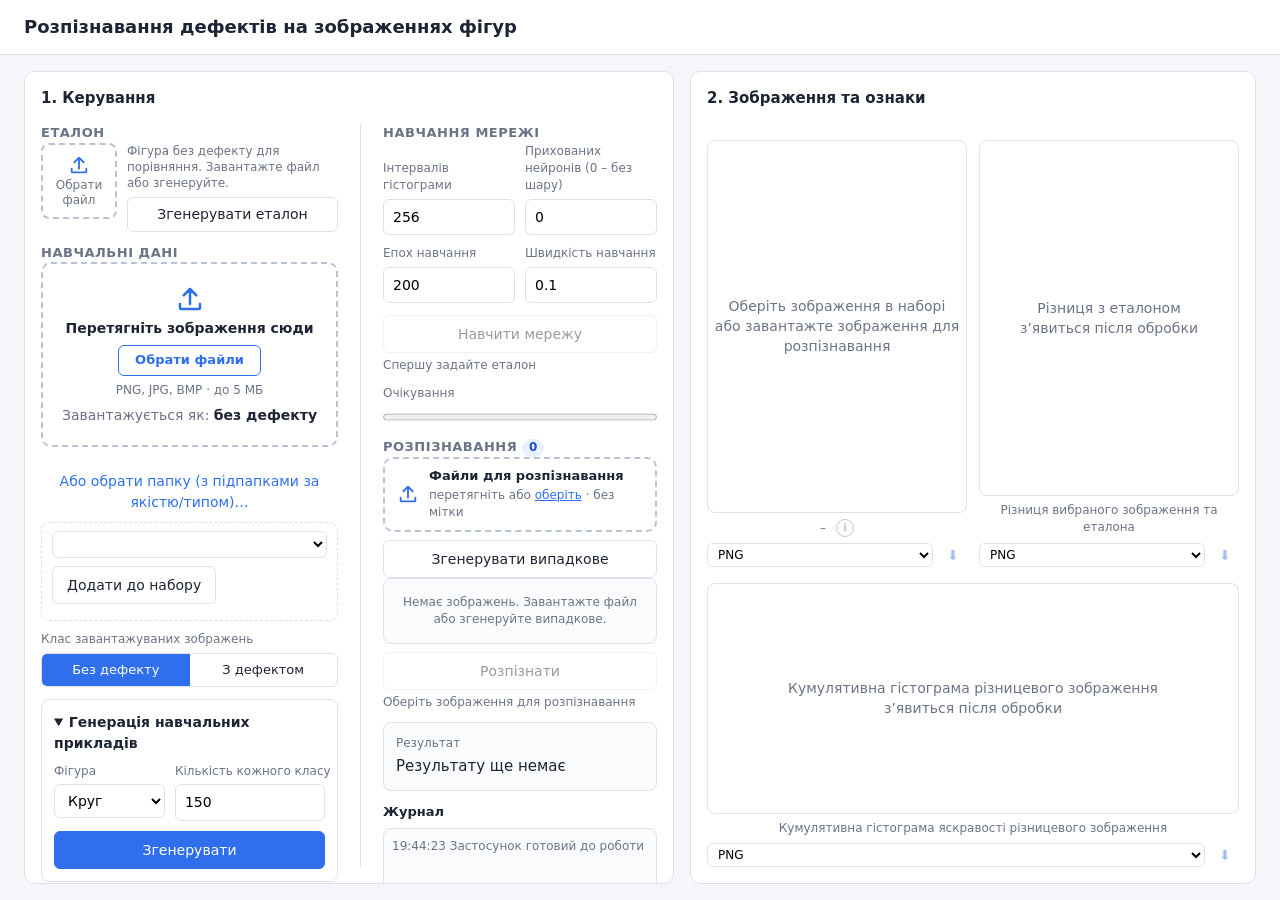
<file: index.html>
<!DOCTYPE html>
<html lang="uk">
<head>
  <meta charset="UTF-8">
  <meta name="viewport" content="width=device-width, initial-scale=1">
  <title>Розпізнавання дефектів фігур</title>
  <link rel="stylesheet" href="style.css">
</head>
<body>
  <header class="topbar">
    <h1>Розпізнавання дефектів на зображеннях фігур</h1>
  </header>

  <main class="layout">

    <!-- БЛОК 1: керування (дані, навчання, розпізнавання) -->
    <section class="panel" aria-labelledby="h-ctl">
      <h2 id="h-ctl">1. Керування</h2>

      <div class="ctl-grid">

        <!-- ліва частина: навчальні дані -->
        <div class="sub">
          <h3 class="group">Еталон</h3>
          <div class="ref-row">
            <label id="ref-drop" class="ref-box" data-num="1" tabindex="0" role="button" aria-label="Еталон: не задано. Натисніть, щоб завантажити файл" aria-describedby="err-ref">
              <input id="ref-input" type="file" accept="image/png,image/jpeg,image/bmp" hidden>
              <img id="ref-img" alt="" hidden>
              <span id="ref-ph"><svg class="ico" viewBox="0 0 24 24" width="22" height="22" aria-hidden="true" focusable="false"><path d="M12 16V4m0 0L7 9m5-5 5 5M4 16v3a1 1 0 0 0 1 1h14a1 1 0 0 0 1-1v-3" fill="none" stroke="currentColor" stroke-width="2" stroke-linecap="round" stroke-linejoin="round"/></svg><span>Обрати файл</span></span>
            </label>
            <div class="ref-side">
              <p id="ref-info" class="ref-info">Фігура без дефекту для порівняння. Завантажте файл або згенеруйте.</p>
              <button id="btn-gen-ref" class="btn" data-num="2">Згенерувати еталон</button>
            </div>
          </div>
          <div id="err-ref" class="field-err" aria-live="polite"></div>

          <h3 class="group">Навчальні дані</h3>

          <label id="dropzone" class="dropzone" data-num="3" tabindex="0" role="button" aria-describedby="drop-cls err-train-drop">
            <input id="file-input" type="file" accept="image/png,image/jpeg,image/bmp" multiple hidden>
            <svg class="ico" viewBox="0 0 24 24" width="30" height="30" aria-hidden="true" focusable="false"><path d="M12 16V4m0 0L7 9m5-5 5 5M4 16v3a1 1 0 0 0 1 1h14a1 1 0 0 0 1-1v-3" fill="none" stroke="currentColor" stroke-width="2" stroke-linecap="round" stroke-linejoin="round"/></svg>
            <strong>Перетягніть зображення сюди</strong>
            <span class="fake-btn">Обрати файли</span>
            <span class="drop-fmt">PNG, JPG, BMP · до 5 МБ</span>
            <span id="drop-cls" class="drop-cls"></span>
          </label>
          <div id="err-train-drop" class="field-err" aria-live="polite"></div>

          <div class="folder-add" data-num="29">
            <input id="folder-input" type="file" webkitdirectory multiple hidden>
            <button id="btn-folder-pick" class="btn link" type="button">Або обрати папку (з підпапками за якістю/типом)…</button>
          </div>
          <div id="folder-panel" class="folder-panel" data-num="30" hidden>
            <label for="folder-scope" class="sr-only">Яку частину папки додати до навчального набору</label>
            <select id="folder-scope" aria-label="Яку частину папки додати"></select>
            <button id="btn-folder-add" class="btn" type="button">Додати до набору</button>
            <p id="folder-breakdown" class="folder-breakdown"></p>
          </div>

          <fieldset class="field" data-num="4">
            <legend>Клас завантажуваних зображень</legend>
            <div class="segmented">
              <label><input type="radio" name="cls" value="ok" checked><span>Без дефекту</span></label>
              <label><input type="radio" name="cls" value="defect"><span>З дефектом</span></label>
            </div>
          </fieldset>

          <details class="generator" open>
            <summary>Генерація навчальних прикладів</summary>
            <div class="grid2">
              <div class="field" data-num="5">
                <label for="shape">Фігура</label>
                <select id="shape">
                  <option value="circle">Круг</option>
                  <option value="square">Квадрат</option>
                </select>
              </div>
              <div class="field" data-num="6">
                <label for="count">Кількість кожного класу</label>
                <input id="count" type="number" min="1" max="1000" value="150" aria-describedby="count-err">
                <small id="count-err" class="field-err" aria-live="polite"></small>
              </div>
            </div>
            <button id="btn-generate" class="btn" data-num="7">Згенерувати</button>
          </details>

          <div class="list-head">
            <h3>Навчальний набір <span id="counter" class="badge">0</span></h3>
            <button id="btn-clear" class="btn link" data-num="9" disabled>Очистити</button>
          </div>
          <ul id="dataset" class="dataset" data-num="8" role="listbox" aria-label="Навчальний набір"></ul>
        </div>

        <!-- права частина: навчання та розпізнавання -->
        <div class="sub">
          <h3 class="group">Навчання мережі</h3>
          <div class="grid2">
            <div class="field" data-num="10">
              <label for="bins">Інтервалів гістограми</label>
              <input id="bins" type="number" min="4" max="256" value="256" aria-describedby="params-err">
            </div>
            <div class="field" data-num="11">
              <label for="hidden">Прихованих нейронів (0 – без шару)</label>
              <input id="hidden" type="number" min="0" max="64" value="0" aria-describedby="params-err">
            </div>
            <div class="field" data-num="12">
              <label for="epochs">Епох навчання</label>
              <input id="epochs" type="number" min="1" max="10000" value="200" aria-describedby="params-err">
            </div>
            <div class="field" data-num="13">
              <label for="lr">Швидкість навчання</label>
              <input id="lr" type="number" min="0.001" max="1" step="0.001" value="0.1" aria-describedby="params-err">
            </div>
          </div>
          <div id="params-err" class="field-err" aria-live="polite"></div>

          <button id="btn-train" class="btn block" data-num="14" disabled aria-describedby="hint-train">Навчити мережу</button>
          <p id="hint-train" class="hint" hidden></p>

          <div class="progress-wrap" data-num="15">
            <div id="progress-label" class="progress-label">Очікування</div>
            <progress id="progress" max="100" value="0" aria-labelledby="progress-label"></progress>
          </div>

          <h3 class="group">Розпізнавання <span id="test-counter" class="badge">0</span></h3>
          <label id="test-drop" class="dropzone compact" data-num="16" tabindex="0" role="button" aria-describedby="err-test-drop">
            <input id="test-input" type="file" accept="image/png,image/jpeg,image/bmp" multiple hidden>
            <svg class="ico" viewBox="0 0 24 24" width="22" height="22" aria-hidden="true" focusable="false"><path d="M12 16V4m0 0L7 9m5-5 5 5M4 16v3a1 1 0 0 0 1 1h14a1 1 0 0 0 1-1v-3" fill="none" stroke="currentColor" stroke-width="2" stroke-linecap="round" stroke-linejoin="round"/></svg>
            <span class="dz-text"><strong>Файли для розпізнавання</strong>
            <span>перетягніть або <u>оберіть</u> · без мітки</span></span>
          </label>
          <div id="err-test-drop" class="field-err" aria-live="polite"></div>
          <button id="btn-gen-test" class="btn block" data-num="17">Згенерувати випадкове</button>
          <ul id="tests" class="strip-list" data-num="18" role="listbox" aria-label="Зображення для розпізнавання"></ul>
          <button id="btn-classify" class="btn block" data-num="19" disabled aria-describedby="hint-classify">Розпізнати</button>
          <p id="hint-classify" class="hint" hidden></p>

          <div id="result" class="result" data-num="20" aria-live="polite">
            <div class="result-title">Результат</div>
            <div id="result-body" class="result-body">Результату ще немає</div>
          </div>

          <div class="log-head"><h3>Журнал</h3></div>
          <ol id="log" class="log" data-num="21" role="log" aria-live="polite"></ol>
        </div>
      </div>
    </section>

    <!-- БЛОК 2: візуалізація -->
    <section class="panel center" aria-labelledby="h-view">
      <h2 id="h-view">2. Зображення та ознаки</h2>

      <div class="view-row">
        <figure class="view" data-num="22">
          <div class="frame">
            <canvas id="preview" width="512" height="512" role="img" aria-label="Зображення не вибрано"></canvas>
            <div id="preview-badge" class="res-badge" aria-hidden="true" hidden></div>
            <div id="preview-ph" class="ph">Оберіть зображення в наборі<br>або завантажте зображення для розпізнавання</div>
          </div>
          <figcaption>
            <span id="preview-name">–</span>
            <button id="info-toggle" class="info-btn" type="button" data-num="25" aria-expanded="false" aria-controls="info-panel" title="Інформація про файл" disabled>ℹ</button>
          </figcaption>
          <div id="info-panel" class="info-panel" hidden></div>
          <div class="save-row" data-num="26">
            <label for="save-preview-fmt" class="sr-only">Формат збереження зображення</label>
            <select id="save-preview-fmt" aria-label="Формат файлу">
              <option value="png">PNG</option>
              <option value="jpg">JPG</option>
              <option value="bmp">BMP</option>
            </select>
            <button id="save-preview-btn" class="btn link" type="button" disabled aria-label="Завантажити зображення файлом" title="Завантажити зображення файлом">⬇</button>
          </div>
        </figure>

        <figure class="view" data-num="23">
          <div class="frame">
            <canvas id="diff" width="512" height="512" role="img" aria-label="Різницеве зображення з’явиться після реалізації алгоритму"></canvas>
            <div id="diff-ph" class="ph">Різниця з еталоном<br>з’явиться після обробки</div>
          </div>
          <figcaption>Різниця вибраного зображення та еталона</figcaption>
          <div class="save-row" data-num="27">
            <label for="save-diff-fmt" class="sr-only">Формат збереження різницевого зображення</label>
            <select id="save-diff-fmt" aria-label="Формат файлу">
              <option value="png">PNG</option>
              <option value="jpg">JPG</option>
              <option value="bmp">BMP</option>
            </select>
            <button id="save-diff-btn" class="btn link" type="button" disabled aria-label="Завантажити різницеве зображення файлом" title="Завантажити різницеве зображення файлом">⬇</button>
          </div>
        </figure>
      </div>

      <figure class="view wide" data-num="24">
        <div class="frame">
          <canvas id="hist" width="1040" height="400" role="img" aria-label="Кумулятивна гістограма яскравості різницевого зображення (з’явиться після реалізації алгоритму)"></canvas>
          <div id="hist-ph" class="ph">Кумулятивна гістограма різницевого зображення<br>з’явиться після обробки</div>
        </div>
        <figcaption>Кумулятивна гістограма яскравості різницевого зображення</figcaption>
        <div class="save-row" data-num="28">
          <label for="save-hist-fmt" class="sr-only">Формат збереження гістограми</label>
          <select id="save-hist-fmt" aria-label="Формат файлу">
            <option value="png">PNG</option>
            <option value="jpg">JPG</option>
            <option value="bmp">BMP</option>
          </select>
          <button id="save-hist-btn" class="btn link" type="button" disabled aria-label="Завантажити гістограму файлом" title="Завантажити гістограму файлом">⬇</button>
        </div>
      </figure>
    </section>
  </main>

  <script src="lib/brain.min.js"></script>
  <script src="algorithm.js"></script>
  <script src="app.js"></script>
</body>
</html>
</file>
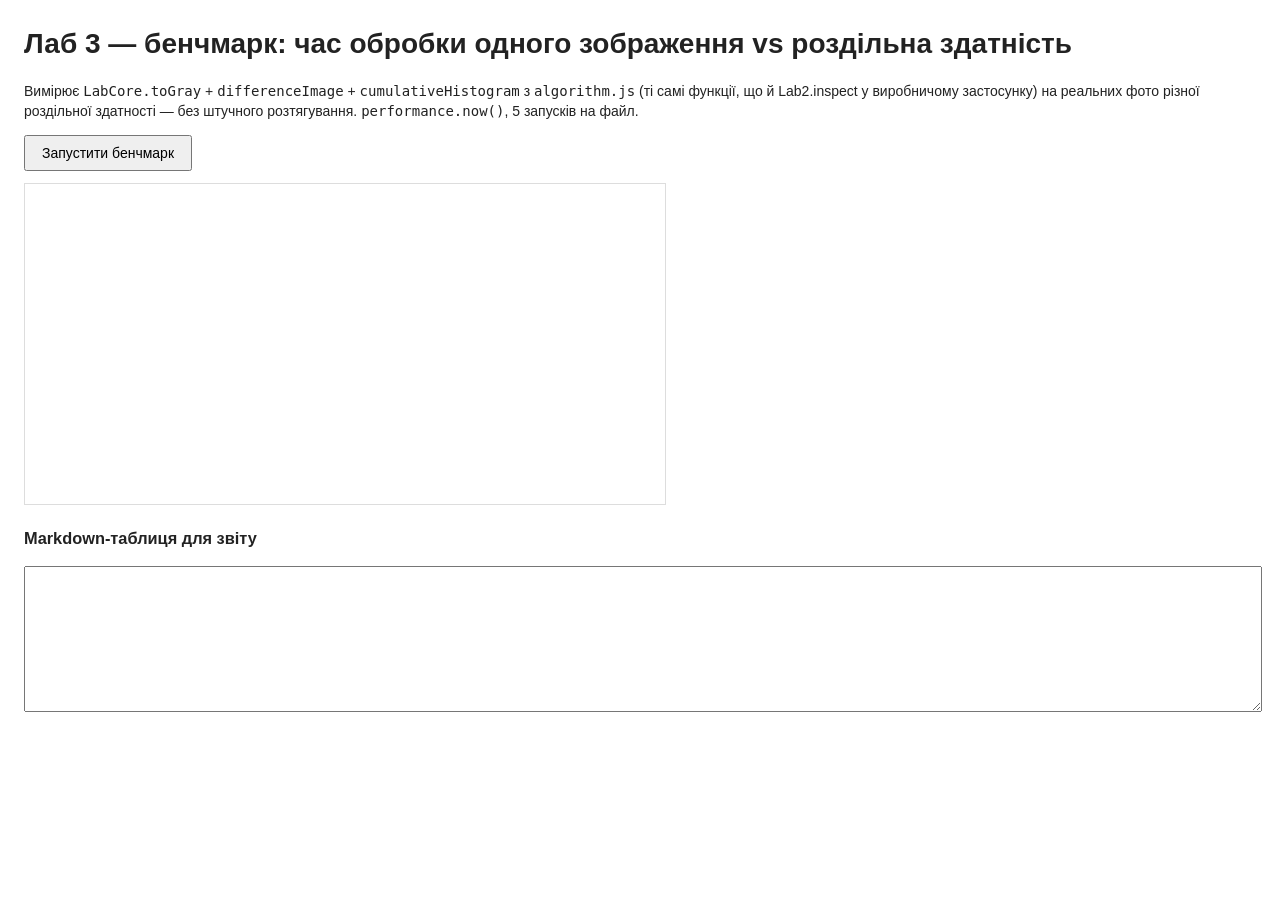
<file: bench.html>
<!DOCTYPE html>
<html lang="uk">
<head>
  <meta charset="UTF-8">
  <title>Лаб 3 — бенчмарк продуктивності</title>
  <style>
    body { font: 14px/1.4 sans-serif; margin: 24px; color: #222; }
    textarea { width: 100%; height: 140px; font: 12px monospace; }
    table.bench-table { border-collapse: collapse; font-size: 12px; margin-top: 12px; }
    table.bench-table th, table.bench-table td { border: 1px solid #ccc; padding: 4px 7px; text-align: right; }
    table.bench-table th:first-child, table.bench-table td:first-child { text-align: left; }
    #chart { border: 1px solid #ddd; margin-top: 12px; }
    button { padding: 8px 16px; font-size: 14px; }
    #status { margin-left: 10px; color: #666; }
  </style>
</head>
<body>
  <h1>Лаб 3 — бенчмарк: час обробки одного зображення vs роздільна здатність</h1>
  <p>Вимірює <code>LabCore.toGray</code> + <code>differenceImage</code> + <code>cumulativeHistogram</code> з
    <code>algorithm.js</code> (ті самі функції, що й Lab2.inspect у виробничому застосунку) на реальних фото
    різної роздільної здатності — без штучного розтягування. <code>performance.now()</code>, 5 запусків на файл.</p>

  <!-- Джерела тестових зображень: локальний HTTP-сервер поза репозиторієм (щоб не комітити фото в git). -->
  <textarea id="sources" hidden>[
    {"name":"small",  "url":"http://localhost:8001/small_480.jpg"},
    {"name":"medium", "url":"http://localhost:8001/medium_720.jpg"},
    {"name":"large",  "url":"http://localhost:8001/large_1080.jpg"},
    {"name":"4K",     "url":"http://localhost:8001/xl_2160.jpg"},
    {"name":"xxl",    "url":"http://localhost:8001/xxl_5000.jpg"},
    {"name":"native", "url":"http://localhost:8001/native_full.jpg"}
  ]</textarea>

  <button id="btn-run">Запустити бенчмарк</button><span id="status"></span>

  <div id="results"></div>
  <canvas id="chart" width="640" height="320"></canvas>

  <h3>Markdown-таблиця для звіту</h3>
  <textarea id="markdown" readonly></textarea>

  <script src="algorithm.js"></script>
  <script src="bench.js"></script>
</body>
</html>
</file>
<file: style.css>
:root {
  --bg: #f4f6f9;
  --panel: #ffffff;
  --text: #1d2433;
  --muted: #6b7486;
  --line: #dde2ea;
  --accent: #2f6fed;
  --accent-soft: #e8f0ff;
  --ok: #15803d;
  --bad: #c62828;
  --radius: 10px;
}

* { box-sizing: border-box; }

body {
  margin: 0;
  height: 100vh;
  min-height: 760px;
  display: flex;
  flex-direction: column;
  font: 14px/1.45 system-ui, -apple-system, "Segoe UI", Roboto, sans-serif;
  color: var(--text);
  background: var(--bg);
}

.topbar {
  padding: 14px 24px;
  background: var(--panel);
  border-bottom: 1px solid var(--line);
  display: flex;
  align-items: baseline;
  gap: 16px;
  flex-wrap: wrap;
}
.topbar h1 { font-size: 18px; margin: 0; }
.subtitle { color: var(--muted); }

.layout {
  display: grid;
  grid-template-columns: 650px minmax(300px, 1fr);
  gap: 16px;
  padding: 16px 24px;
  flex: 1;
  min-height: 0;
  grid-template-rows: minmax(0, 1fr);
}

.panel {
  background: var(--panel);
  border: 1px solid var(--line);
  border-radius: var(--radius);
  padding: 16px;
  display: flex;
  flex-direction: column;
  min-height: 0;
  overflow-y: auto;
}
.panel h2 { font-size: 15px; margin: 0 0 14px; }
.ctl-grid { display: grid; grid-template-columns: 1fr 1fr; gap: 0 22px; flex: 1; min-height: 0; }
.sub { display: flex; flex-direction: column; min-height: 0; min-width: 0; }
.sub + .sub { border-left: 1px solid var(--line); padding-left: 22px; }
.panel h3 { font-size: 13px; margin: 0; }

.field { margin: 0 0 12px; padding: 0; border: 0; position: relative; }
.field label, .field legend {
  display: block; font-size: 12px; color: var(--muted); margin-bottom: 4px; padding: 0;
}
input[type=number], select {
  width: 100%; padding: 7px 9px; font: inherit;
  border: 1px solid var(--line); border-radius: 6px; background: #fff;
}
input:focus-visible, select:focus-visible, .btn:focus-visible, .dropzone:focus-visible {
  outline: 2px solid var(--accent); outline-offset: 1px;
}
input:invalid { border-color: var(--bad); }

/* повідомлення про помилки та підказки */
.field-err { color: var(--bad); font-size: 12px; margin-top: 4px; }
.field-err:empty { display: none; }
.hint { margin: 4px 0 0; font-size: 12px; color: var(--muted); }
.hint[hidden] { display: none; }
input[aria-invalid="true"] { border-color: var(--bad); }
.drop-cls { margin-top: 2px; }
.drop-cls b { color: var(--text); }

/* file uploader */
.dropzone {
  position: relative;
  display: flex; flex-direction: column; gap: 4px; align-items: center; justify-content: center;
  text-align: center; padding: 20px 12px; margin-bottom: 14px;
  border: 2px dashed #b9c3d6; border-radius: var(--radius);
  color: var(--muted); cursor: pointer; transition: .15s;
}
.dropzone strong { color: var(--text); }
.dropzone .ico, .ref-box .ico { color: var(--accent); flex: none; }
.fake-btn {
  display: inline-block; margin: 2px 0; padding: 5px 16px; border: 1px solid var(--accent); border-radius: 6px;
  background: #fff; color: var(--accent); font-weight: 600; font-size: 13px;
}
.dropzone:hover .fake-btn, .dropzone.drag .fake-btn { background: var(--accent); color: #fff; }
.drop-fmt { font-size: 12px; }
.dropzone:hover, .dropzone.drag { border-color: var(--accent); background: var(--accent-soft); }

/* segmented control */
.segmented { display: flex; border: 1px solid var(--line); border-radius: 6px; overflow: hidden; }
.segmented label { flex: 1; margin: 0; }
.segmented input { position: absolute; opacity: 0; pointer-events: none; }
.segmented span {
  display: block; text-align: center; padding: 7px 4px; cursor: pointer; color: var(--text); font-size: 13px;
}
.segmented input:checked + span { background: var(--accent); color: #fff; }
.segmented input:focus-visible + span { outline: 2px solid var(--accent); outline-offset: -2px; }

.generator { margin-bottom: 16px; border: 1px solid var(--line); border-radius: 8px; padding: 8px 12px 12px; }
.generator summary { cursor: pointer; font-weight: 600; padding: 4px 0 10px; }
.generator .field { margin-bottom: 10px; }
.generator .grid2 { margin-bottom: 10px; align-items: start; grid-template-columns: minmax(0, .85fr) minmax(0, 1.15fr); }
.generator .grid2 label { white-space: nowrap; }   /* підписи в одному рядку, щоб поля були на одному рівні */

/* buttons */
.btn {
  font: inherit; padding: 8px 14px; border: 1px solid var(--line); border-radius: 6px;
  background: #fff; color: var(--text); cursor: pointer; position: relative;
}
.btn:hover:not(:disabled) { border-color: var(--accent); color: var(--accent); }
.btn.primary { background: var(--accent); border-color: var(--accent); color: #fff; }
.btn.primary:hover:not(:disabled) { background: #2559c4; color: #fff; }
.btn:disabled { opacity: .45; cursor: not-allowed; }
.btn.link { border: 0; background: none; color: var(--accent); padding: 2px 4px; }
.generator .btn { width: 100%; }
.btn.block { width: 100%; }
.group { margin: 4px 0 10px; font-size: 13px; color: var(--muted); text-transform: uppercase; letter-spacing: .04em; }
.group:not(:first-of-type) { margin-top: 12px; }
.grid2 { display: grid; grid-template-columns: 1fr 1fr; gap: 10px 10px; align-items: end; }
.grid2 .field { margin: 0; }
#btn-train { margin-top: 12px; }
.progress-wrap { margin-top: 10px; }
.dropzone.compact { flex-direction: row; gap: 10px; padding: 8px 12px; margin-bottom: 8px; font-size: 12px; text-align: left; }
.dropzone.compact strong { font-size: 13px; }
.dropzone.compact .dz-text { display: flex; flex-direction: column; gap: 1px; min-width: 0; }
.dropzone.compact u { color: var(--accent); text-decoration: underline; }
.test-row-unused { display: flex; gap: 8px; align-items: center; margin-bottom: 8px; }
.chip {
  flex: 1; min-width: 0; display: flex; align-items: center; gap: 6px; padding: 3px 6px; height: 36px;
  border: 1px solid var(--line); border-radius: 6px; background: #fafbfd; font-size: 12px;
}
.chip.empty { color: var(--muted); }
.chip img { width: 28px; height: 28px; object-fit: contain; border: 1px solid var(--line); border-radius: 4px; background: #fff; }
.chip .name { flex: 1; min-width: 0; overflow: hidden; text-overflow: ellipsis; white-space: nowrap; }
.chip .del {
  border: 0; background: none; color: var(--muted); cursor: pointer; font-size: 16px; line-height: 1; padding: 0 2px;
}
.chip .del:hover { color: var(--bad); }

/* еталон */
.ref-row { display: flex; gap: 10px; align-items: stretch; }
.ref-box {
  position: relative; flex: 0 0 76px; width: 76px; height: 76px; display: flex; align-items: center; justify-content: center;
  border: 2px dashed #b9c3d6; border-radius: 8px; background: #fff; color: var(--muted); font-size: 12px; cursor: pointer;
}
.ref-box:hover, .ref-box.drag { border-color: var(--accent); background: var(--accent-soft); }
.ref-box:focus-visible { outline: 2px solid var(--accent); outline-offset: 1px; }
.ref-box img { position: absolute; inset: 0; width: 100%; height: 100%; object-fit: contain; border-radius: 6px; }
.ref-box.has { border-style: solid; border-color: var(--line); }
#ref-ph { display: flex; flex-direction: column; align-items: center; gap: 2px; text-align: center; line-height: 1.2; }
#ref-ph[hidden] { display: none; }
.ref-box .ico { display: block; }
.ref-box.has::after {   /* підказка, що рамку можна натиснути, щоб замінити еталон */
  content: 'Замінити'; position: absolute; left: 0; right: 0; bottom: 0; padding: 2px 0; font-size: 12px; text-align: center;
  color: #fff; background: rgba(0, 0, 0, .65); opacity: 0; transition: opacity .15s;
}
.ref-box.has:hover::after, .ref-box.has:focus-visible::after { opacity: 1; }
@media (hover: none) { .ref-box.has::after { opacity: 1; } }
.ref-side { flex: 1; min-width: 0; display: flex; flex-direction: column; justify-content: space-between; gap: 6px; }
.ref-info { margin: 0; font-size: 12px; color: var(--muted); line-height: 1.35; }
.ref-info b { color: var(--text); }
.ref-side .btn { padding: 6px 10px; }

/* dataset list */
.list-head { display: flex; justify-content: space-between; align-items: center; margin-bottom: 8px; }
.badge {
  display: inline-block; min-width: 22px; padding: 0 6px; text-align: center;
  background: var(--accent-soft); color: #1d4ed8; border-radius: 11px; font-size: 12px; text-transform: none; letter-spacing: 0;
}
.dataset {
  list-style: none; margin: 0; padding: 0; flex: 1; min-height: 120px; overflow: auto;
  display: grid; grid-template-columns: repeat(3, 1fr); gap: 8px; position: relative;
  align-content: start;
}
.dataset .placeholder {
  grid-column: 1 / -1; color: var(--muted); text-align: center; padding: 16px 8px;
  border: 1px dashed var(--line); border-radius: 8px;
}
.thumb {
  align-self: start;
  position: relative; border: 2px solid var(--line); border-radius: 8px; overflow: hidden;
  background: #fff; cursor: pointer;
  height: 0; padding-bottom: 100%;   /* квадрат від ширини; рядки сітки не стискаються */
}
.thumb img { position: absolute; inset: 0; width: 100%; height: 100%; object-fit: contain; display: block; }
.thumb.selected { border-color: var(--accent); box-shadow: 0 0 0 2px var(--accent-soft); }
.thumb .tag {
  position: absolute; left: 0; right: 0; bottom: 0; font-size: 12px; text-align: center;
  color: #fff; padding: 1px 0;
}
.thumb.ok .tag { background: var(--ok); }
.thumb.defect .tag { background: var(--bad); }
.thumb .del {
  position: absolute; top: 2px; right: 2px; width: 24px; height: 24px; line-height: 22px;
  border: 0; border-radius: 50%; background: rgba(0,0,0,.65); color: #fff; font-size: 16px;
  cursor: pointer; padding: 0; opacity: 0;
}
.thumb:hover .del, .thumb:focus .del { opacity: 1; }
@media (hover: none) { .thumb .del { opacity: 1; } }   /* на дотик наведення немає – кнопка видима завжди */
.thumb:focus-visible { outline: 2px solid var(--accent); outline-offset: 2px; }

/* смуга зображень для розпізнавання (центральна колонка) */
.test-strip { position: relative; }
.strip-title { font-size: 12px; color: var(--muted); margin-bottom: 4px; }
.strip-list {
  position: relative; margin-bottom: 8px !important; list-style: none; margin: 0; padding: 3px; display: flex; gap: 8px; overflow-x: auto; min-height: 66px; align-items: center; flex: none;
  border: 1px solid var(--line); border-radius: 8px; background: #fafbfd;
}
.strip-list .thumb { flex: 0 0 56px; width: 56px; height: 56px; padding-bottom: 0; }
.strip-list .thumb.done { border-color: #b9c3d6; }
.strip-list .thumb.done.selected { border-color: var(--accent); }
.strip-list .thumb.done::after {
  content: '✓'; position: absolute; left: 0; bottom: 0; width: 18px; height: 18px; font-size: 12px; line-height: 18px;
  text-align: center; color: #fff; background: var(--muted); border-top-right-radius: 4px;
}
.strip-list .placeholder { flex: 1; text-align: center; color: var(--muted); font-size: 12px; padding: 0 8px; }

/* center views */
.center { gap: 16px; }
.view {
  margin: 0; position: relative; text-align: center;
  display: flex; flex-direction: column; min-height: 0;
}
.view-row { display: flex; gap: 12px; flex: 3; min-height: 0; }
.view-row .view { flex: 1; min-width: 0; }
.test-strip { flex: none; }
.view.wide { flex: 2; }
.frame {
  position: relative; flex: 1; min-height: 180px;
  border: 1px solid var(--line); border-radius: 8px; background: #fff;
}
.frame canvas {
  position: absolute; inset: 0; width: 100%; height: 100%; object-fit: contain;
}
/* зображення та різниця — завжди квадратні 1:1; cover замість contain,
   щоб блок заповнювався по висоті без білих смуг на вузьких макетах */
.view-row .frame canvas { object-fit: cover; }
.view .ph {
  position: absolute; inset: 0; display: flex; align-items: center; justify-content: center;
  color: var(--muted); text-align: center; pointer-events: none;
}
.view.filled .ph { display: none; }
.view figcaption { color: var(--muted); font-size: 12px; margin-top: 6px; }

.sr-only {
  position: absolute; width: 1px; height: 1px; padding: 0; margin: -1px;
  overflow: hidden; clip: rect(0, 0, 0, 0); white-space: nowrap; border: 0;
}
.info-btn {
  position: relative; display: inline-grid; place-items: center; width: 18px; height: 18px; margin-left: 6px;
  border: 1px solid var(--muted); border-radius: 50%; background: none; color: var(--muted);
  font-size: 11px; line-height: 1; cursor: pointer; vertical-align: middle;
}
.info-btn:hover:not(:disabled), .info-btn[aria-expanded="true"] { border-color: var(--accent); color: var(--accent); }
.info-btn:disabled { opacity: .4; cursor: not-allowed; }
.info-panel {
  margin-top: 4px; padding: 8px 10px; border: 1px solid var(--line); border-radius: 6px;
  background: var(--accent-soft); font-size: 12px; color: #333; text-align: left;
}
.info-panel dl { display: grid; grid-template-columns: auto 1fr; gap: 2px 8px; margin: 0; }
.info-panel dt { color: var(--muted); }
.info-panel dd { margin: 0; }
.save-row { position: relative; display: flex; gap: 6px; justify-content: center; margin-top: 6px; }
.save-row select { border: 1px solid var(--line); border-radius: 6px; font-size: 12px; padding: 3px 6px; }
.save-row .btn { font-size: 14px; padding: 3px 8px; line-height: 1; }

.folder-add { position: relative; margin: 8px 0; }
.folder-panel {
  position: relative; margin: 0 0 10px; padding: 8px 10px; border: 1px dashed var(--line); border-radius: 8px;
  display: flex; flex-wrap: wrap; gap: 8px; align-items: center;
}
.folder-panel select { border: 1px solid var(--line); border-radius: 6px; padding: 4px 6px; font-size: 13px; flex: 1; min-width: 140px; }
.folder-breakdown { flex-basis: 100%; margin: 0; font-size: 12px; color: var(--muted); }

/* результат на зображенні та на мініатюрі */
.res-badge {
  position: absolute; top: 10px; left: 10px; z-index: 2; padding: 5px 12px; border-radius: 16px;
  color: #fff; font-weight: 600; font-size: 13px; box-shadow: 0 1px 4px rgba(0, 0, 0, .3);
}
.res-badge[hidden] { display: none; }
.res-badge.ok { background: var(--ok); }
.res-badge.defect { background: var(--bad); }
.strip-list .thumb.done.res-ok { border-color: var(--ok); }
.strip-list .thumb.done.res-defect { border-color: var(--bad); }
.strip-list .thumb.done.res-ok::after { background: var(--ok); }
.strip-list .thumb.done.res-defect::after { background: var(--bad); content: '!'; }
.strip-list .thumb.done.res-ok.selected, .strip-list .thumb.done.res-defect.selected { box-shadow: 0 0 0 2px var(--accent); }

/* progress */
progress { width: 100%; height: 14px; accent-color: var(--accent); }
.progress-label { font-size: 12px; color: var(--muted); margin-bottom: 4px; }

/* result */
.result {
  margin-top: 10px; padding: 12px; border: 1px solid var(--line); border-radius: 8px; background: #fafbfd;
}
.result-title { font-size: 12px; color: var(--muted); margin-bottom: 4px; }
.result-body { font-size: 15px; }
.result.ok { border-color: var(--ok); background: #eefaf3; }
.result.defect { border-color: var(--bad); background: #fdf0f0; }

/* log */
.log-head { margin: 12px 0 6px; }
.log {
  list-style: none; margin: 0; padding: 8px; flex: 1; min-height: 80px; overflow: auto; position: relative;
  border: 1px solid var(--line); border-radius: 8px; background: #fafbfd; font-size: 12px; color: var(--muted);
}
.log li { padding: 1px 0; }
.log li.err { color: var(--bad); }

/* ---- режим нумерації для скріншотів (?annotate) ---- */
body.annotate [data-num]::before {
  content: attr(data-num);
  position: absolute; top: -9px; right: -9px; z-index: 10;
  width: 22px; height: 22px; border-radius: 50%;
  background: #e11d48; color: #fff; font: 700 12px/22px system-ui, sans-serif; text-align: center;
  box-shadow: 0 0 0 2px #fff; pointer-events: none;
}
body.annotate .dropzone[data-num],
body.annotate .progress-wrap[data-num],
body.annotate .result[data-num],
body.annotate .segmented[data-num],
body.annotate fieldset[data-num] { position: relative; }
body.annotate .progress-wrap { position: relative; }

/* у режимі нумерації неактивні кнопки не напівпрозорі, щоб номери лишались чіткими */
body.annotate .btn:disabled { opacity: 1; background: #eef1f6; color: #9aa3b5; }
body.annotate .btn.primary:disabled { background: #a9c3f7; border-color: #a9c3f7; color: #fff; }
body.annotate .btn.link:disabled { background: none; }
body.annotate .grid2 .field[data-num]::before { top: auto; bottom: 24px; }
body.annotate .dataset[data-num]::before, body.annotate .log[data-num]::before, body.annotate .strip-list[data-num]::before { top: 4px; right: 4px; }

@media (max-width: 1000px) {
  body { height: auto; min-height: 100vh; }
  .layout { grid-template-columns: 1fr; grid-template-rows: none; padding: 12px 16px; min-height: 0; }
  .panel { overflow: visible; }
  .frame { min-height: 240px; }
  .dataset { flex: none; max-height: 280px; }
  .log { flex: none; height: 130px; }
  .grid2 { grid-template-columns: 1fr 1fr; }
  .ctl-grid { grid-template-columns: 1fr; gap: 16px; }
  .view-row .frame { min-height: 200px; }
  .sub + .sub { border-left: 0; padding-left: 0; }
}

@media (max-width: 600px) { .view-row { flex-direction: column; } }

@media (prefers-reduced-motion: reduce) { * { transition: none !important; } }
</file>
